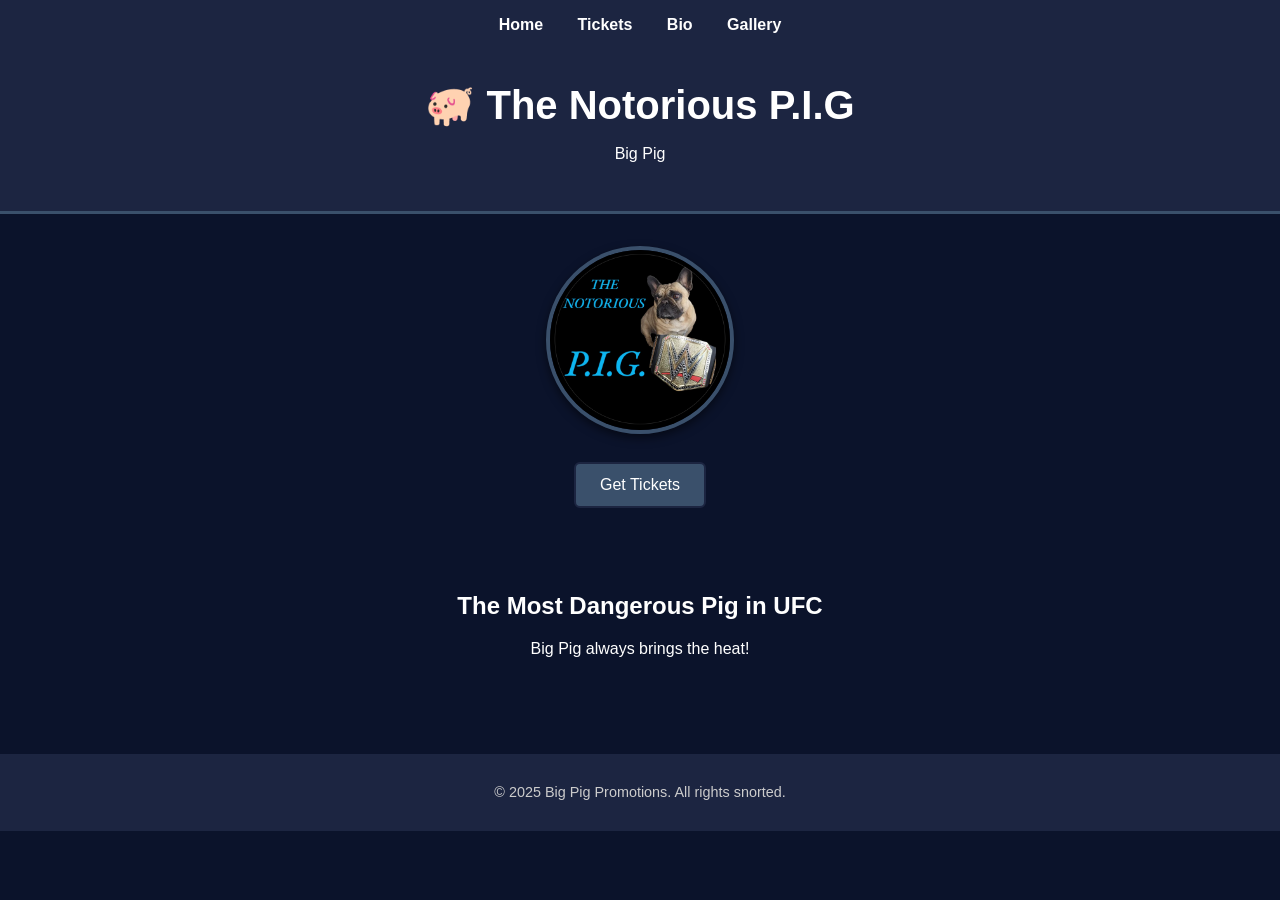
<file: index.html>
<!DOCTYPE html>
<html lang="en">
<head>
  <meta charset="UTF-8" />
  <meta name="viewport" content="width=device-width, initial-scale=1.0"/>
  <title>Big Pig UFC</title>
  <link rel="stylesheet" href="layoutt.css">
    
</head>
<body>
  <nav>
    <ul>
      <li><a href="index.html">Home</a></li>
      <li><a href="tickets.html">Tickets</a></li>
      <li><a href="bio.html">Bio</a></li>
      <li><a href="gallery.html">Gallery</a></li>
    </ul>
  </nav>

  <header>
    <h1>🐖 The Notorious P.I.G</h1>
    <p>Big Pig</p>
  </header>

  <div class="home-hero">
    <img src="images/notorious.jpeg" alt="Big Pig">
    <div class="home-button">
    <a href="tickets.html">Get Tickets</a>
    </div>
  </div>
  

  <section class="intro">
    <h2>The Most Dangerous Pig in UFC</h2>
    <p> Big Pig always brings the heat!</p>
  </section>

  <footer>
    <p>© 2025 Big Pig Promotions. All rights snorted.</p>
  </footer>
</body>
</html>
</file>
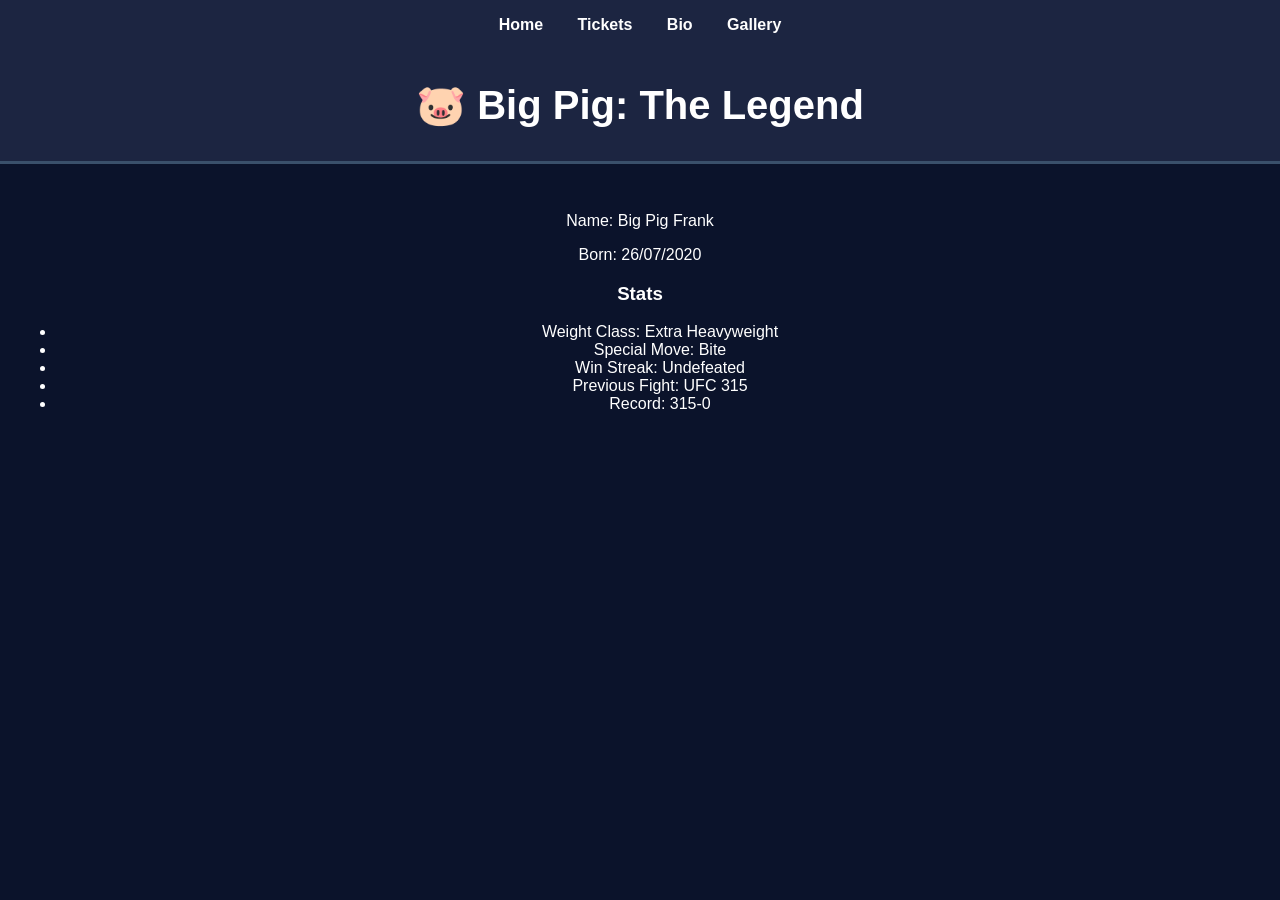
<file: bio.html>
<!DOCTYPE html>
<html lang="en">
<head>
  <meta charset="UTF-8" />
  <title>Big Pig - Bio</title>
  <link rel="stylesheet" href="layoutt.css">
</head>
<body>
  
<nav>
  <ul>
    <li><a href="index.html">Home</a></li>
    <li><a href="tickets.html">Tickets</a></li>
    <li><a href="bio.html">Bio</a></li>
    <li><a href="gallery.html">Gallery</a></li>
  </ul>
</nav>


  <header>
    <h1>🐷 Big Pig: The Legend</h1>
  </header>

  <section class="bio">
    <p>Name: Big Pig Frank</p>
    <p>Born: 26/07/2020</p>

    <h3>Stats</h3>
    <ul>
      <li>Weight Class: Extra Heavyweight</li>
      <li>Special Move: Bite</li>
      <li>Win Streak: Undefeated</li>
      <li>Previous Fight: UFC 315</li>
      <li>Record: 315-0</li>
    </ul>
  </section>
</body>
</html>
</file>
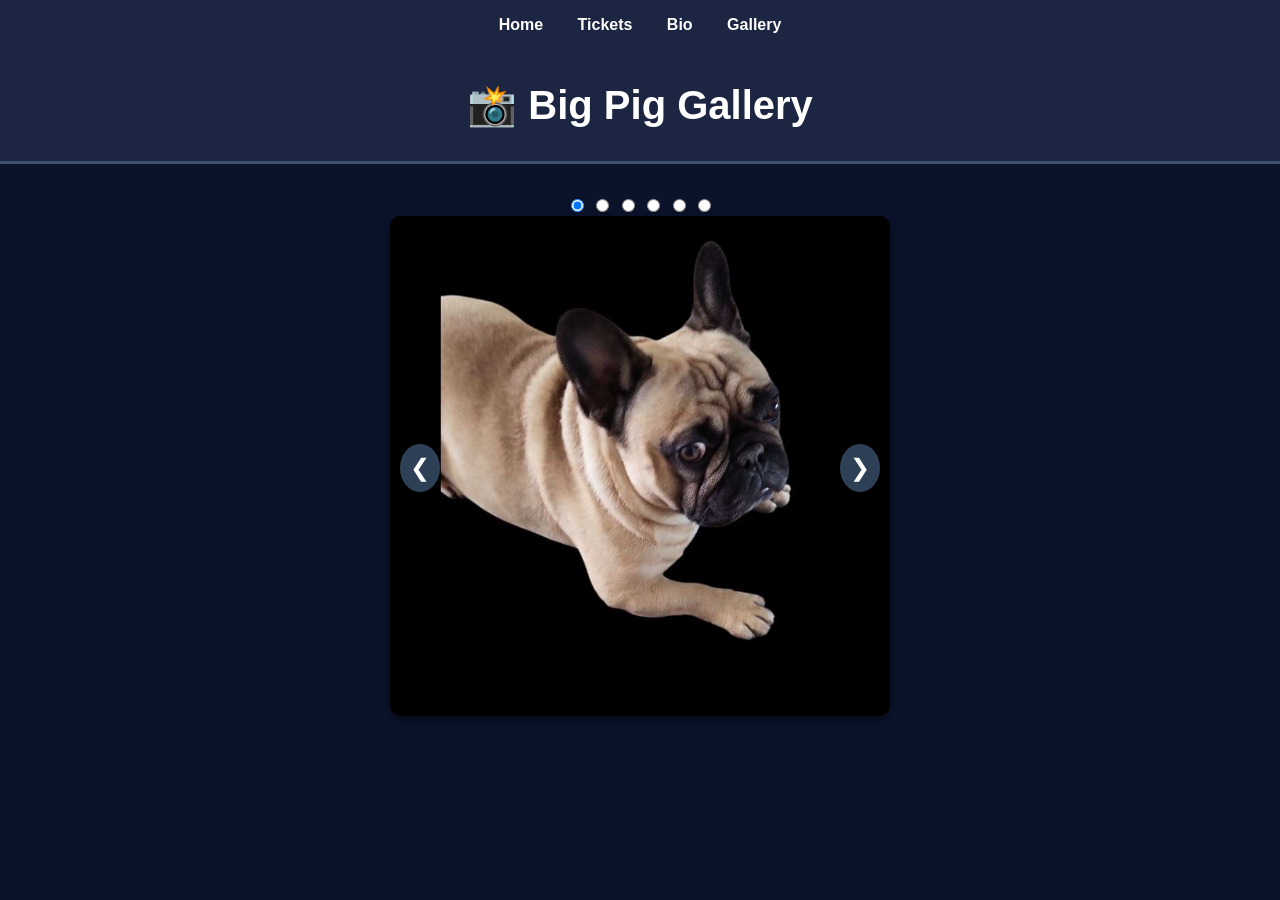
<file: gallery.html>
<!DOCTYPE html>
<html lang="en">
<head>
  <meta charset="UTF-8" />
  <title>Big Pig - Gallery</title>
  <link rel="stylesheet" href="layoutt.css">
</head>
<body>
  <nav>
    <ul>
      <li><a href="index.html">Home</a></li>
      <li><a href="tickets.html">Tickets</a></li>
      <li><a href="bio.html">Bio</a></li>
      <li><a href="gallery.html">Gallery</a></li>
    </ul>
  </nav>
  
  
  <header>
    <h1>📸 Big Pig Gallery</h1>
  </header>

  <div class="gallery-slideshow">
    <input type="radio" name="slide" id="slide1" checked>
    <input type="radio" name="slide" id="slide2">
    <input type="radio" name="slide" id="slide3">
    <input type="radio" name="slide" id="slide4">
    <input type="radio" name="slide" id="slide5">
    <input type="radio" name="slide" id="slide6">
  
    <div class="slides">
      <div class="slide" id="s1">
        <img src="images/dog.jpeg" alt="Big Pig 1">
        <label for="slide6" class="prev">❮</label>
        <label for="slide2" class="next">❯</label>
      </div>
      <div class="slide" id="s2">
        <img src="images/fight.jpeg" alt="Big Pig 2">
        <label for="slide1" class="prev">❮</label>
        <label for="slide3" class="next">❯</label>
      </div>
      <div class="slide" id="s3">
        <img src="images/ring.jpeg" alt="Big Pig 3">
        <label for="slide2" class="prev">❮</label>
        <label for="slide4" class="next">❯</label>
      </div>
      <div class="slide" id="s4">
        <img src="images/sit.jpeg" alt="Big Pig 4">
        <label for="slide3" class="prev">❮</label>
        <label for="slide5" class="next">❯</label>
      </div>
      <div class="slide" id="s5">
        <img src="images/sleep.jpeg" alt="Big Pig 5">
        <label for="slide4" class="prev">❮</label>
        <label for="slide6" class="next">❯</label>
      </div>
      <div class="slide" id="s6">
        <img src="images/walk.jpeg" alt="Big Pig 6">
        <label for="slide5" class="prev">❮</label>
        <label for="slide1" class="next">❯</label>
      </div>
    </div>
  </div>
</file>
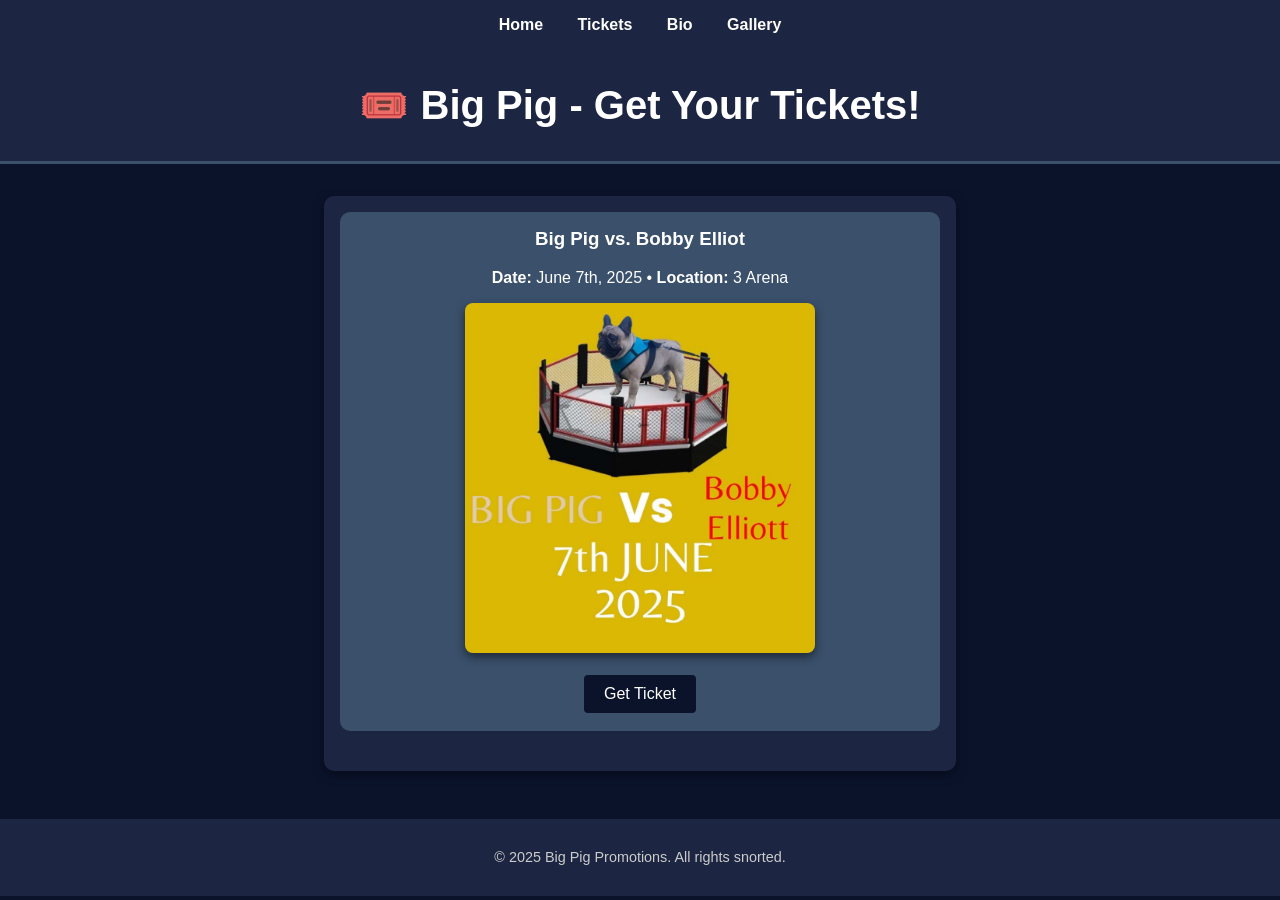
<file: tickets.html>
<!DOCTYPE html>
<html lang="en">
<head>
  <meta charset="UTF-8" />
  <meta name="viewport" content="width=device-width, initial-scale=1.0"/>
  <title>Big Pig UFC - Tickets</title>
  <link rel="stylesheet" href="layoutt.css">
</head>
<body>
  <nav>
    <ul>
      <li><a href="index.html">Home</a></li>
      <li><a href="tickets.html">Tickets</a></li>
      <li><a href="bio.html">Bio</a></li>
      <li><a href="gallery.html">Gallery</a></li>
    </ul>
  </nav>
  

  <header>
    <h1>🎟️ Big Pig - Get Your Tickets!</h1>
  </header>

  <section class="ticket-list">
    <!-- Fight 1 -->
    <div class="fight-card">
        <h3>Big Pig vs. Bobby Elliot</h3>
        <p><strong>Date:</strong> June 7th, 2025 • <strong>Location:</strong> 3 Arena</p>
        
        <!-- Ticket Image -->
        <img src="images/ticket.jpeg" alt="Big Pig Ticket" class="ticket-image">
      
        <!-- Get Ticket Button placed under the image -->
        <button onclick="claimTicket('Big Pig vs Bobby')">Get Ticket</button>
      </div>
      

    <!-- Add more fights here, if necessary -->

    <p id="ticket-confirmation" class="hidden"></p>
  </section>

  <footer>
    <p>© 2025 Big Pig Promotions. All rights snorted.</p>
  </footer>

  <script>
    function claimTicket(fightName) {
      const confirmMsg = document.getElementById('ticket-confirmation');
      confirmMsg.textContent = `🐷 You have secured your spot for "${fightName}" See you there!`;
      confirmMsg.classList.remove('hidden');
    }
  </script>
</body>
</html>
</file>
<file: layoutt.css>
/* === Global Styles === */
body {
  font-family: Arial, sans-serif;
  margin: 0;
  padding: 0;
  background-color: #0b132b;
  color: #ffffff;
  text-align: center;
}

main, section {
  padding: 2rem 1rem;
}

/* === Navigation Bar === */
nav {
  background-color: #1c2541;
  padding: 1em 0;
}

nav ul {
  list-style: none;
  margin: 0;
  padding: 0;
}

nav li {
  display: inline-block;
  margin: 0 15px;
}

nav a {
  color: #ffffff;
  text-decoration: none;
  font-weight: bold;
  transition: color 0.3s ease;
}

nav a:hover {
  color: #3a506b;
}

/* === Header === */
header {
  background-color: #1c2541;
  padding: 2rem 1rem;
  border-bottom: 3px solid #3a506b;
}

header h1 {
  margin: 0;
  font-size: 2.5rem;
}

/* === Footer === */
footer {
  background-color: #1c2541;
  color: #ccc;
  padding: 1rem;
  font-size: 0.9rem;
  margin-top: 3rem;
}

/* === Home Page Image Circle === */
.home-hero {
  margin: 2rem auto;
}

.home-hero img {
  width: 180px;
  height: 180px;
  object-fit: cover;
  border-radius: 50%;
  border: 4px solid #3a506b;
  box-shadow: 0 4px 10px rgba(0, 0, 0, 0.5);
}

/* === Home Page Button === */
.home-button {
  margin-top: 1.5rem;
}

.home-button a {
  display: inline-block;
  background-color: #3a506b;
  color: #ffffff;
  padding: 12px 24px;
  font-size: 1rem;
  text-decoration: none;
  border-radius: 6px;
  border: 2px solid #1c2541;
  transition: background-color 0.3s ease;
}

.home-button a:hover {
  background-color: #5c779e;
}

/* === Ticket Page Layout === */
.ticket-list {
  max-width: 600px;
  margin: 2rem auto;
  padding: 1rem;
  background-color: #1c2541;
  border-radius: 10px;
  box-shadow: 0 4px 12px rgba(0, 0, 0, 0.4);
}

.fight-card {
  background-color: #3a506b;
  padding: 1rem;
  margin-bottom: 1.5rem;
  border-radius: 10px;
}

.fight-card h3 {
  margin-top: 0;
}

.fight-card p {
  margin: 0.5rem 0 1rem;
}

.fight-card img {
  width: 100%;
  max-width: 350px;
  height: auto;
  border-radius: 8px;
  margin-bottom: 1rem;
  box-shadow: 0 4px 10px rgba(0, 0, 0, 0.5);
}

/* Ticket Button */
.fight-card button {
  background-color: #0b132b;
  color: #ffffff;
  border: 2px solid #3a506b;
  padding: 10px 20px;
  font-size: 1rem;
  border-radius: 6px;
  cursor: pointer;
  transition: background-color 0.3s ease;
  display: block;
  margin: 0 auto;
}

.fight-card button:hover {
  background-color: #1c2541;
}

/* Confirmation Message */
#ticket-confirmation {
  font-size: 1rem;
  color: #9dd9d2;
  margin-top: 1rem;
}

.hidden {
  display: none;
}

/* === Slideshow for Gallery Page === */
.gallery-slideshow {
  max-width: 500px;
  margin: 2rem auto;
  position: relative;
}

.slides {
  position: relative;
  width: 100%;
  height: auto;
  min-height: 300px;
}

.slide {
  display: none;
  position: absolute;
  width: 100%;
}

.slide img {
  width: 100%;
  height: auto;
  border-radius: 10px;
  box-shadow: 0 4px 10px rgba(0, 0, 0, 0.5);
}

/* Show selected slide */
#slide1:checked ~ .slides #s1,
#slide2:checked ~ .slides #s2,
#slide3:checked ~ .slides #s3,
#slide4:checked ~ .slides #s4,
#slide5:checked ~ .slides #s5,
#slide6:checked ~ .slides #s6 {
  display: block;
  position: relative;
}

/* Arrows */
.prev,
.next {
  position: absolute;
  top: 50%;
  transform: translateY(-50%);
  font-size: 24px;
  background-color: rgba(58, 80, 107, 0.8);
  color: white;
  padding: 10px;
  cursor: pointer;
  border-radius: 50%;
  user-select: none;
  z-index: 2;
  transition: background 0.3s;
}

.prev:hover,
.next:hover {
  background-color: rgba(74, 99, 134, 0.9);
}

.prev {
  left: 10px;
}

.next {
  right: 10px;
}
</file>
